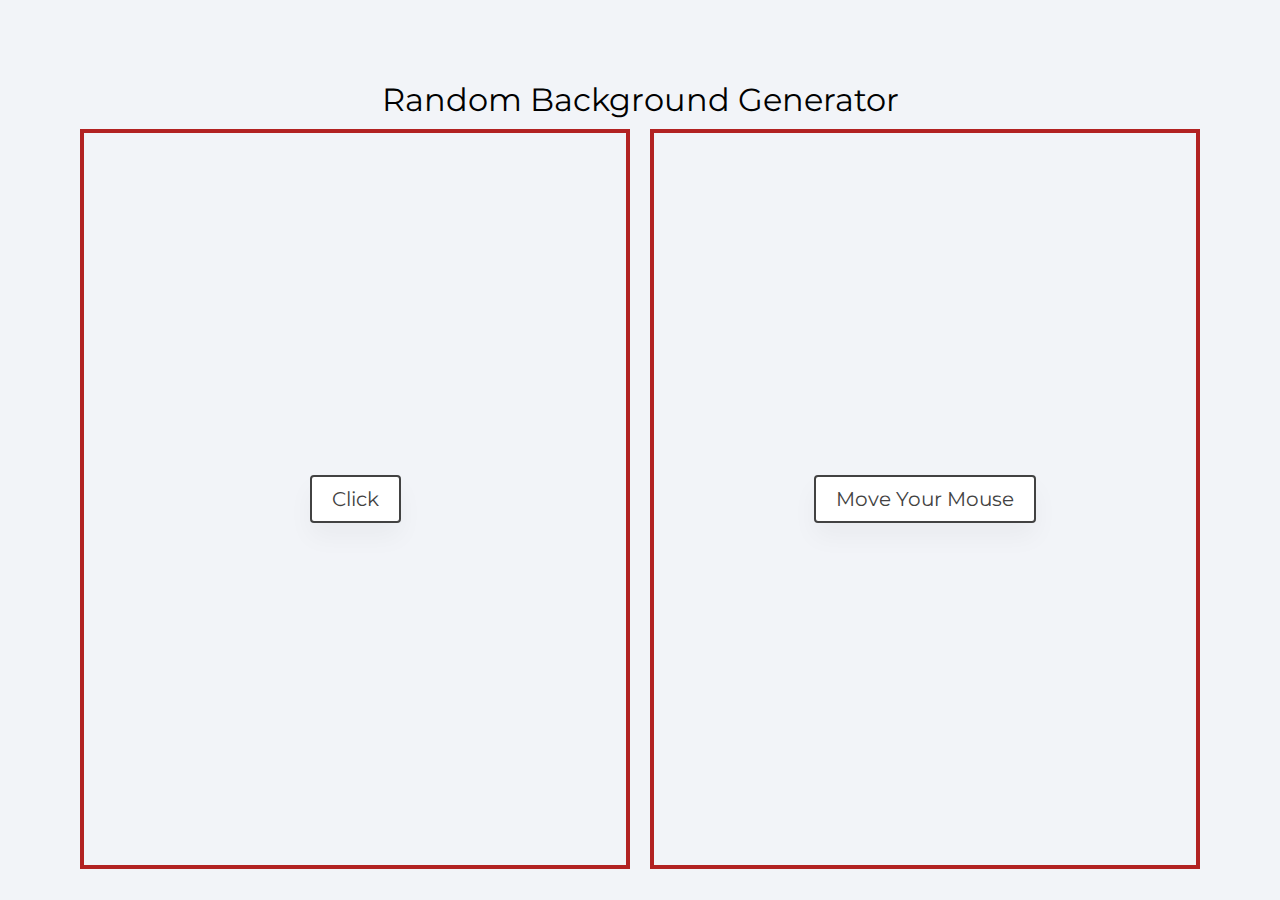
<file: block-BJaaek/code/index.html>
<!DOCTYPE html>
<html lang="en">
  <head>
    <meta charset="UTF-8" />
    <meta name="viewport" content="width=device-width, initial-scale=1.0" />
    <title>
      Random Background Generator
    </title>
    <link
      href="https://fonts.googleapis.com/css2?family=Montserrat:wght@200;400&display=swap"
      rel="stylesheet"
    />
    <link rel="stylesheet" href="style.css" />
  </head>
  <body>
    <div class="container">
      <h1>Random Background Generator</h1>
      <div class="boxes">
        <div class="box first">
          <div class="text">
            <p class="banner">
              Click
            </p>
          </div>
        </div>
        <div class="box second">
          <div class="text">
            <p class="banner">
              Move Your Mouse
            </p>
          </div>
        </div>
      </div>
    </div>
    <script src="./script.js"></script>
  </body>
</html>
</file>
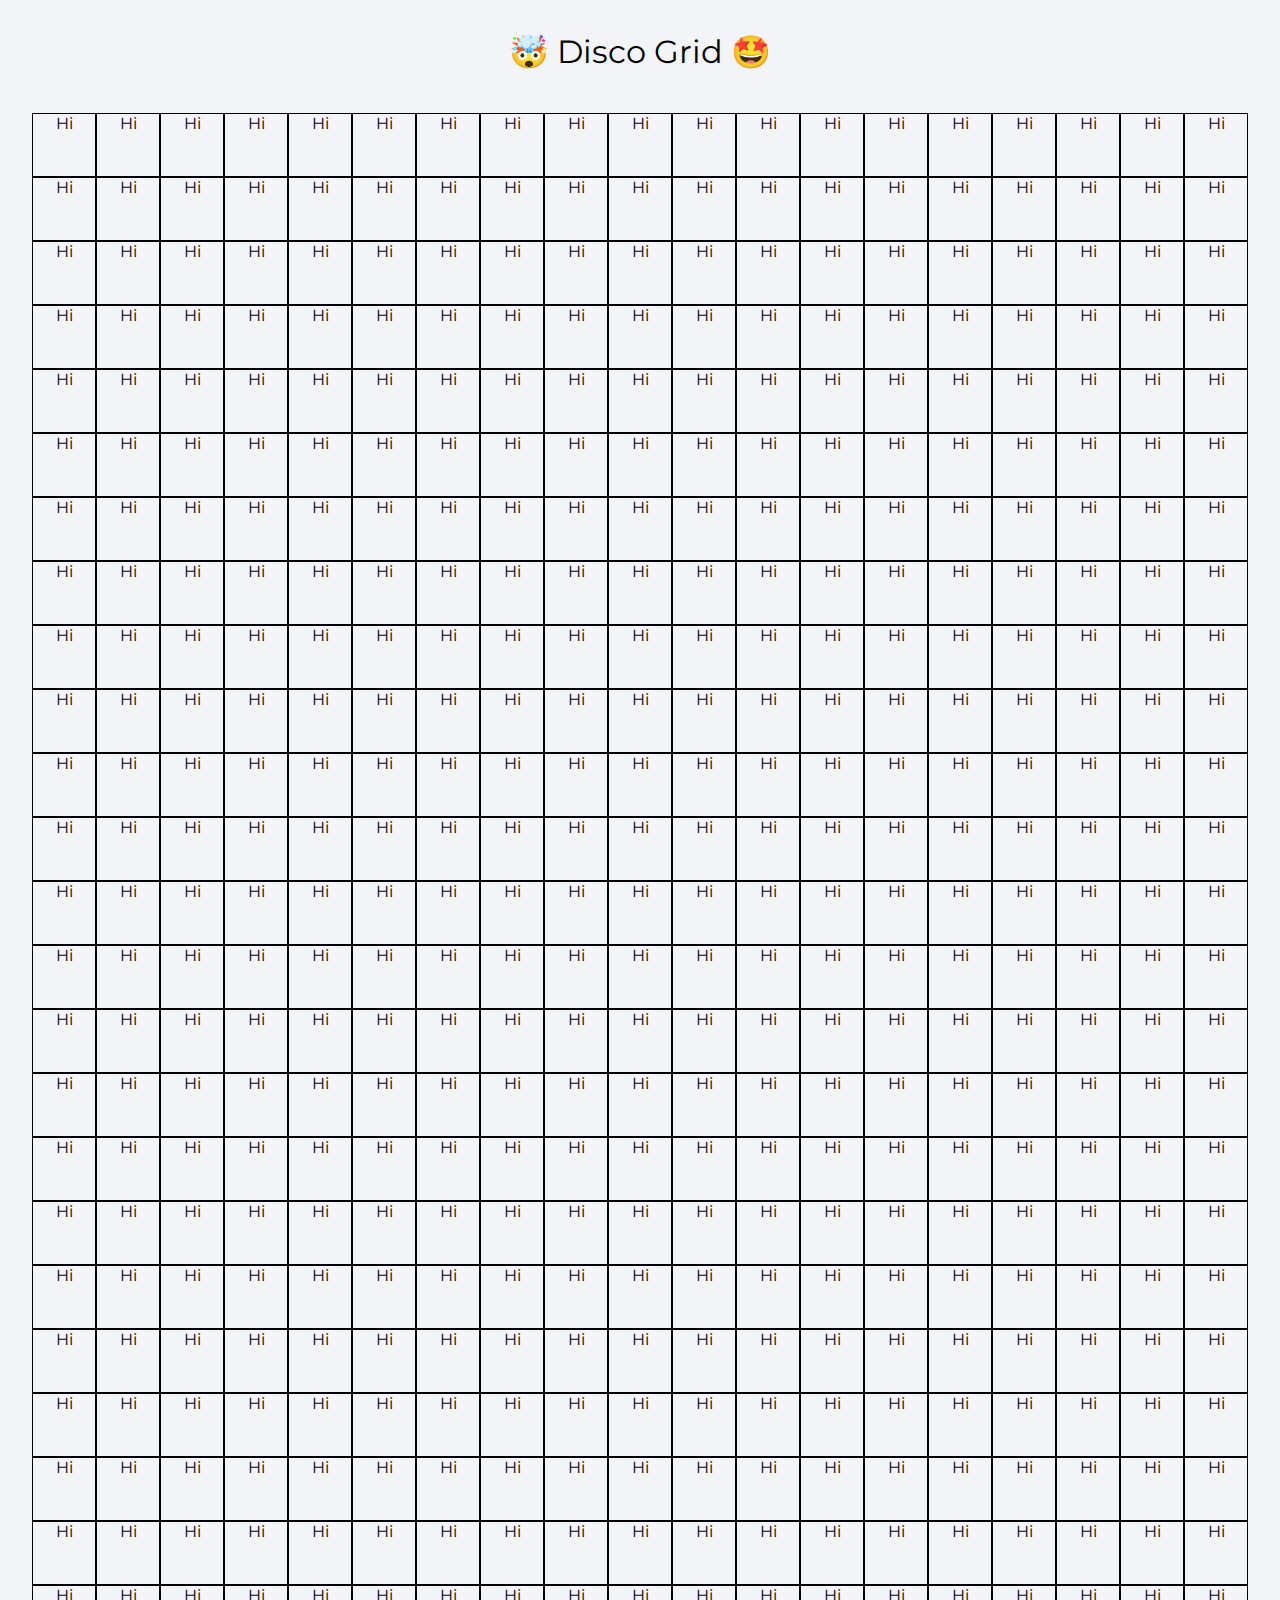
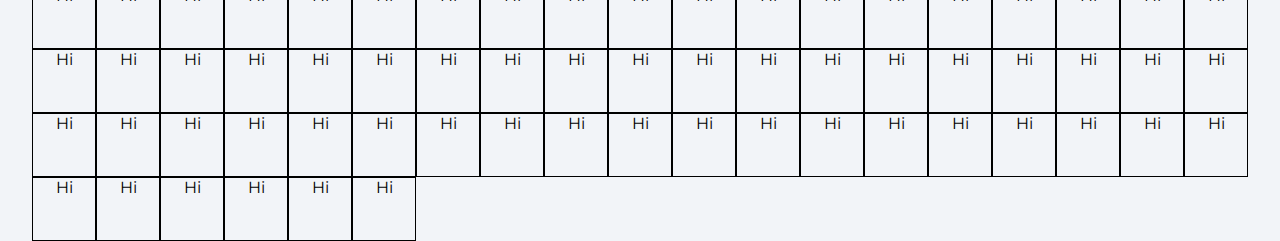
<file: block-BJaael/code/index.html>
<!DOCTYPE html>
<html lang="en">
  <head>
    <meta charset="UTF-8" />
    <meta name="viewport" content="width=device-width, initial-scale=1.0" />
    <title>
      🤯 Disco Grid 🤩
    </title>
    <link
      href="https://fonts.googleapis.com/css2?family=Montserrat:wght@200;400&display=swap"
      rel="stylesheet"
    />
    <link rel="stylesheet" href="style.css" />
  </head>
  <body>
    <h1 class="heading">🤯 Disco Grid 🤩</h1>
    <div class="container">
      <div class="boxes"></div>
    </div>
    <script src="./script.js"></script>
  </body>
</html>
</file>
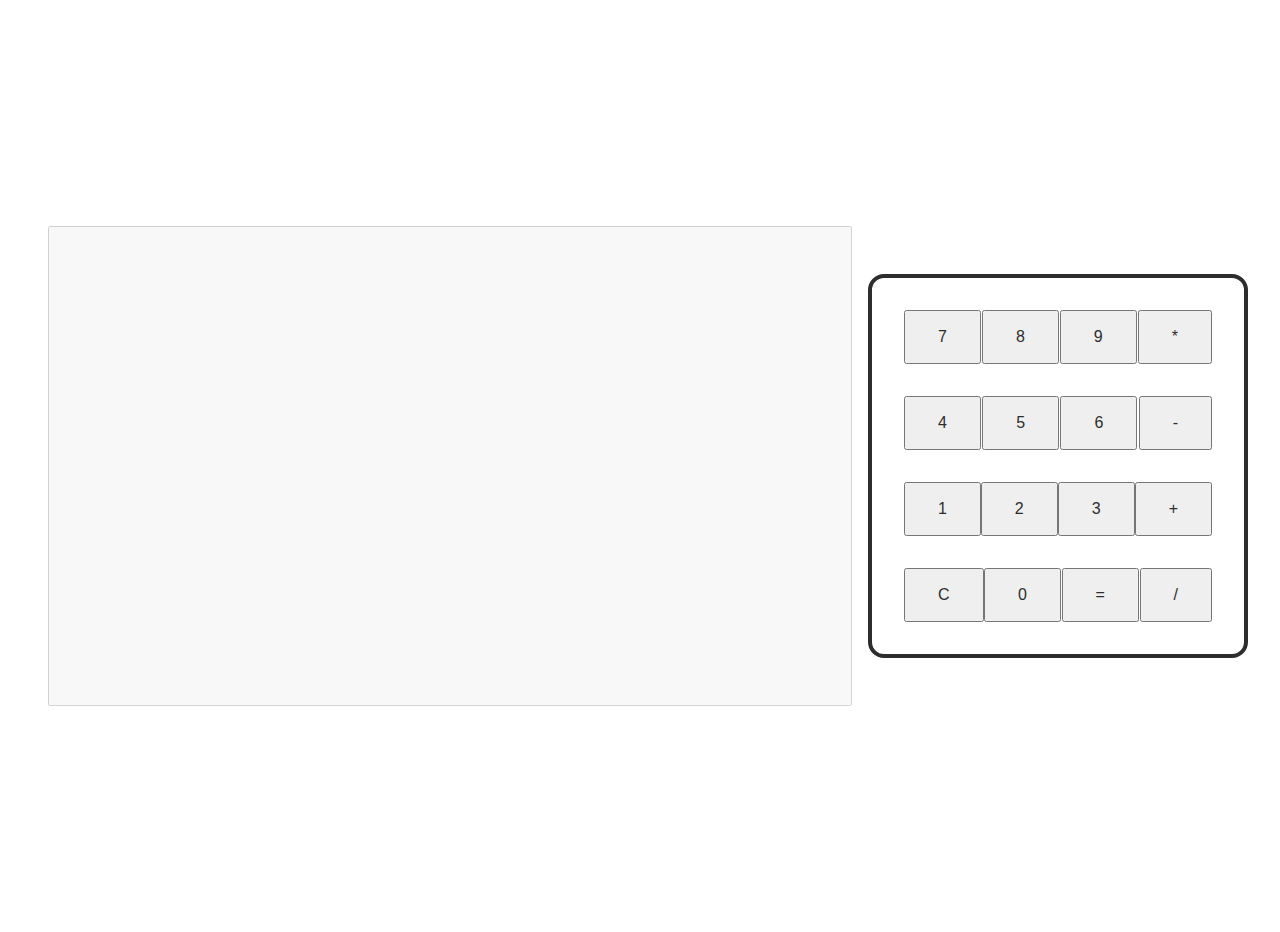
<file: block-BJaaeo/code/index.html>
<!DOCTYPE html>
<html lang="en">
  <head>
    <meta charset="UTF-8" />
    <meta name="viewport" content="width=device-width, initial-scale=1.0" />
    <title>Calculator</title>
    <link rel="stylesheet" href="style.css" />
  </head>

  <body>
    <div class="row">
      <input id="display" class="display" type="text" disabled />
    </div>
    <form action="" class="calc">
      <div class="row">
        <input class="action" type="button" value="7" />
        <input class="action" type="button" value="8" />
        <input class="action" type="button" value="9" />
        <input class="action" type="button" value="*" />
      </div>

      <div class="row">
        <input class="action" type="button" value="4" />
        <input class="action" type="button" value="5" />
        <input class="action" type="button" value="6" />
        <input class="action" type="button" value="-" />
      </div>

      <div class="row">
        <input class="action" type="button" value="1" />
        <input class="action" type="button" value="2" />
        <input class="action" type="button" value="3" />
        <input class="action" type="button" value="+" />
      </div>

      <div class="row">
        <input class="action" type="button" value="C" />
        <input class="action" type="button" value="0" />
        <input class="action" type="button" value="=" />
        <input class="action" type="button" value="/" />
      </div>
    </form>

    <script src="./script.js"></script>
  </body>
</html>
</file>
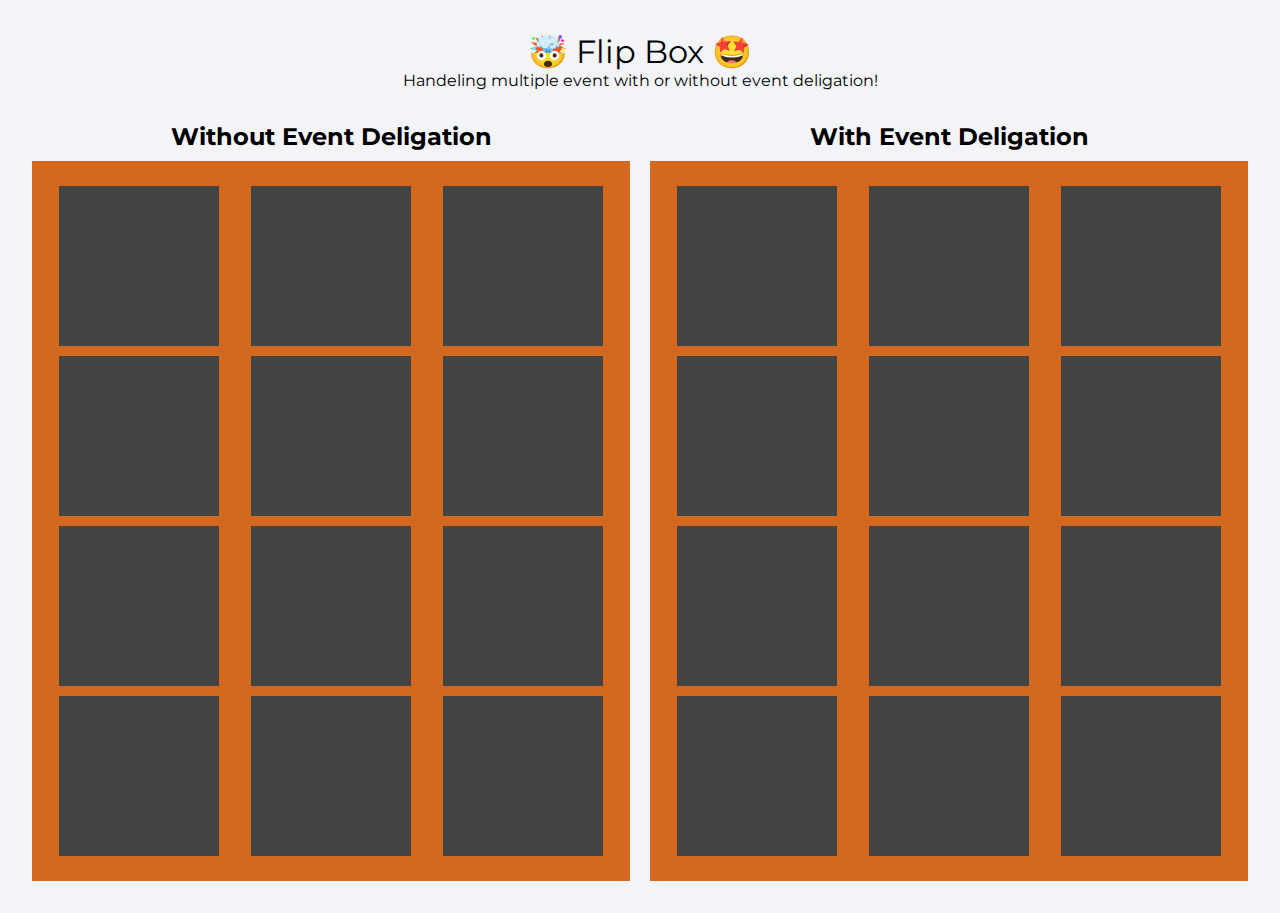
<file: block-BJaaep/code/index.html>
<!DOCTYPE html>
<html lang="en">
  <head>
    <meta charset="UTF-8" />
    <meta name="viewport" content="width=device-width, initial-scale=1.0" />
    <title>Flip Box</title>
    <link
      href="https://fonts.googleapis.com/css2?family=Montserrat:wght@200;400&display=swap"
      rel="stylesheet"
    />
    <link rel="stylesheet" href="style.css" />
  </head>
  <body>
    <h1 class="heading">🤯 Flip Box 🤩</h1>
    <p>Handeling multiple event with or without event deligation!</p>
    <div class="container">
      <div class="wrapper">
        <h2>Without Event Deligation</h2>
        <ul class="boxes">
          <li class="box1 box"></li>
          <li class="box1 box"></li>
          <li class="box1 box"></li>
          <li class="box1 box"></li>
          <li class="box1 box"></li>
          <li class="box1 box"></li>
          <li class="box1 box"></li>
          <li class="box1 box"></li>
          <li class="box1 box"></li>
          <li class="box1 box"></li>
          <li class="box1 box"></li>
          <li class="box1 box"></li>
        </ul>
      </div>
      <div class="wrapper">
        <h2>With Event Deligation</h2>
        <ul class="boxes">
          <li class="box2 box"></li>
          <li class="box2 box"></li>
          <li class="box2 box"></li>
          <li class="box2 box"></li>
          <li class="box2 box"></li>
          <li class="box2 box"></li>
          <li class="box2 box"></li>
          <li class="box2 box"></li>
          <li class="box2 box"></li>
          <li class="box2 box"></li>
          <li class="box2 box"></li>
          <li class="box2 box"></li>
        </ul>
      </div>
    </div>
    <script src="./script.js"></script>
  </body>
</html>
</file>
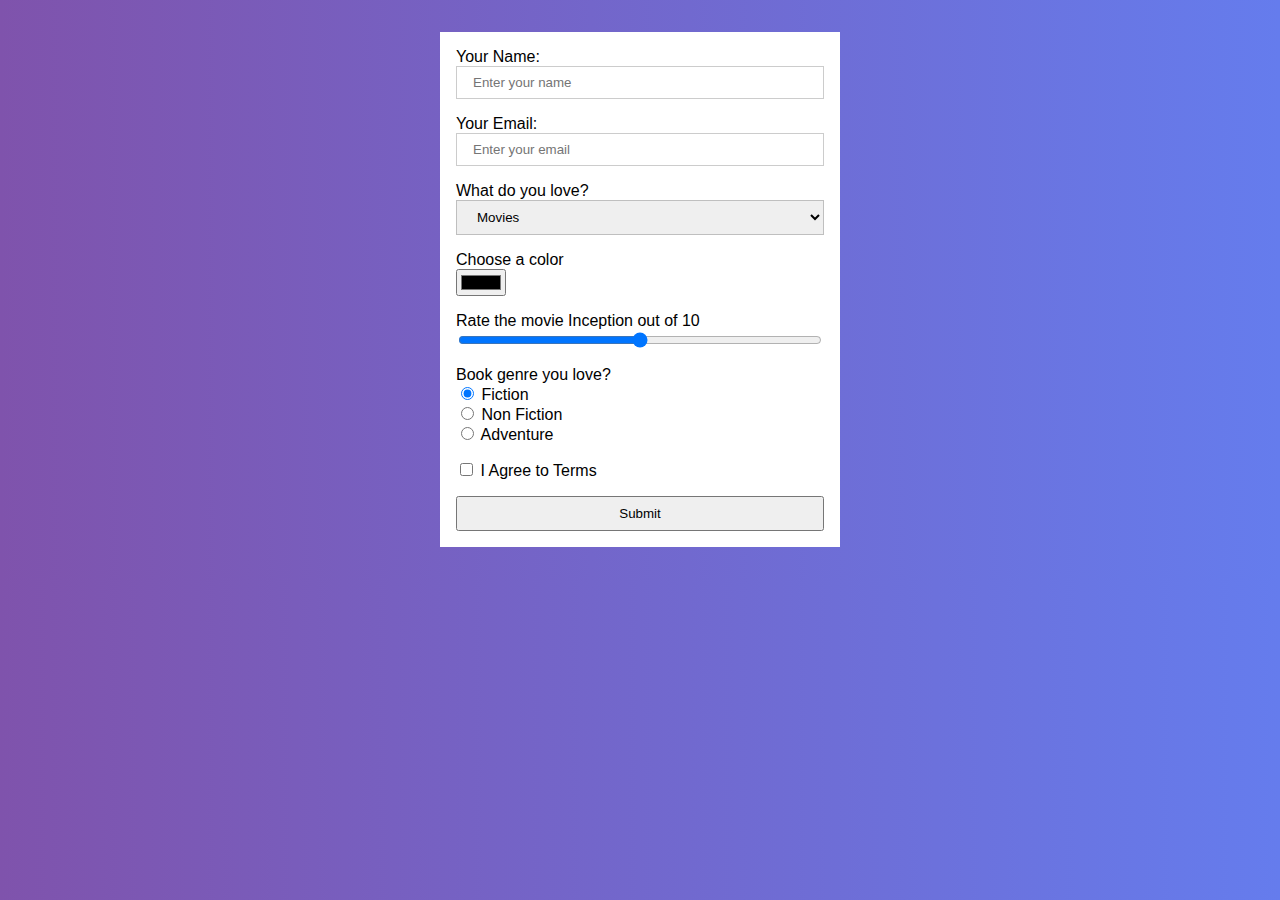
<file: block-BJaaer/code/index.html>
<!DOCTYPE html>
<html lang="en">
  <head>
    <meta charset="UTF-8" />
    <meta name="viewport" content="width=device-width, initial-scale=1.0" />
    <link rel="stylesheet" href="style.css" />
    <title>Handling Forms 👇</title>
  </head>
  <body>
    <div>
      <form class="container">
        <div class="form-control">
          <label for="name">Your Name:</label>
          <input
            id="name"
            type="text"
            name="text"
            placeholder="Enter your name"
          />
        </div>
        <div class="form-control">
          <label for="email">Your Email:</label>
          <input
            id="email"
            type="text"
            name="email"
            placeholder="Enter your email"
          />
        </div>
        <div class="form-control">
          <label for="movies">What do you love?</label>
          <select id="love" name="love">
            <option value="movies">Movies</option>
            <option value="series">Series</option>
            <option value="others">Others</option>
          </select>
        </div>

        <div class="form-control">
          <label for="color">Choose a color</label>
          <input
            id="color"
            type="color"
            name="color"
            placeholder="Enter your color"
          />
        </div>
        <div class="form-control">
          <label for="range"> Rate the movie Inception out of 10 </label>
          <input
            id="range"
            type="range"
            max="10"
            step="1"
            name="range"
            placeholder="Enter your range"
          />
        </div>
        <div class="form-control">
          <label>Book genre you love?</label>

          <div>
            <input
              type="radio"
              id="fiction"
              name="drone"
              value="fiction"
              checked
            />
            <label for="fiction">Fiction</label>
          </div>

          <div>
            <input
              type="radio"
              id="non-fiction"
              name="drone"
              value="non-fiction"
            />
            <label for="non-fiction">Non Fiction</label>
          </div>

          <div>
            <input type="radio" id="adventure" name="drone" value="adventure" />
            <label for="adventure">Adventure</label>
          </div>
        </div>

        <!-- Modal Section -->
        <section class="modal">
          <div class="modal-content">
            <p class="close">Close</p>
            <div class="modal-text">
              <p>Hi</p>
              <p>Hi</p>
            </div>
          </div>
        </section>

        <div class="form-control terms">
          <input type="checkbox" id="terms" name="terms" />
          <label for="terms">I Agree to Terms</label>
        </div>
        <button type="submit">Submit</button>
      </form>
    </div>
    <script src="script.js"></script>
  </body>
</html>
</file>
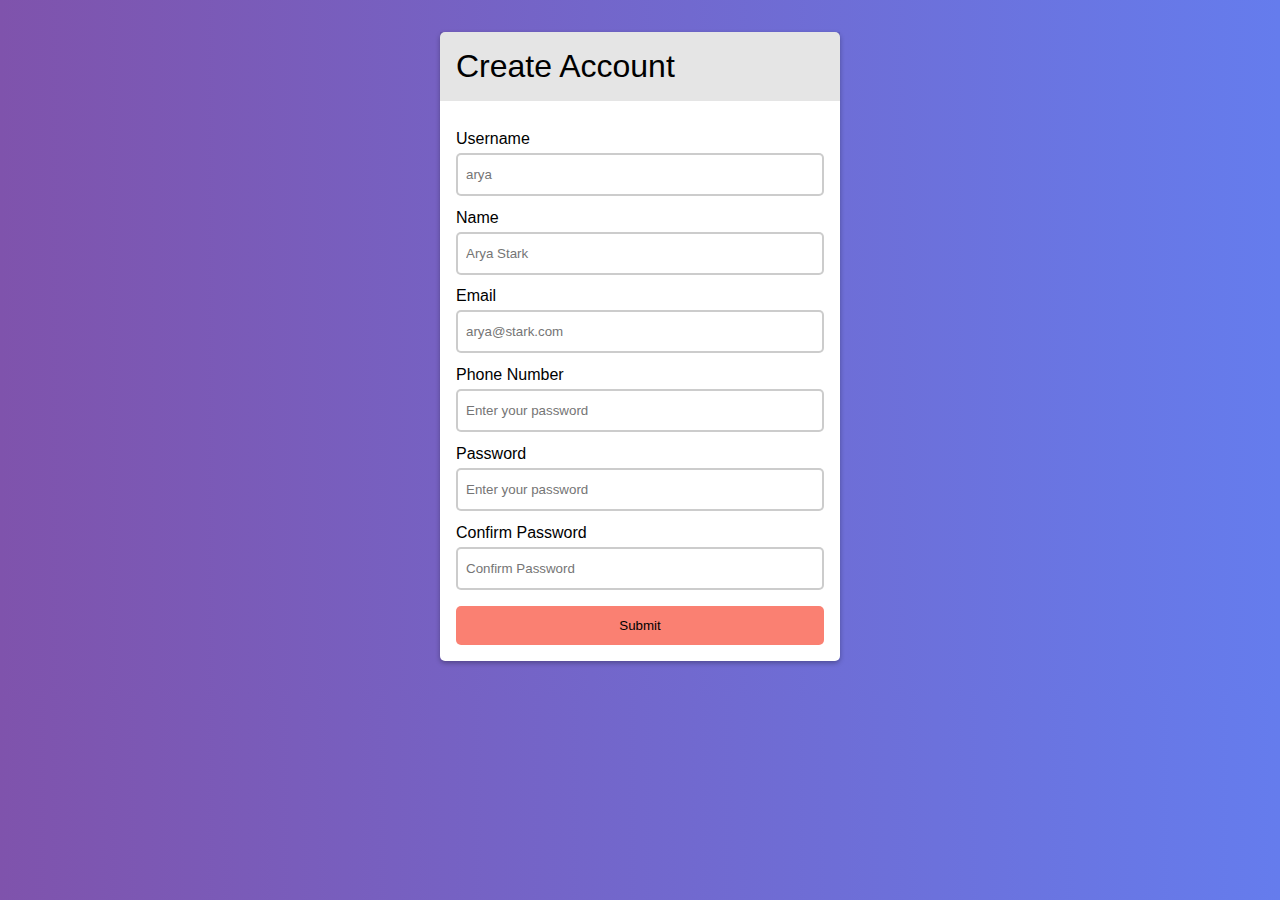
<file: block-BJaaes/code/index.html>
<!DOCTYPE html>
<html lang="en">

  <head>
    <meta charset="UTF-8" />
    <meta name="viewport" content="width=device-width, initial-scale=1.0" />
    <link rel="stylesheet" href="style.css" />
    <title>Handeling Forms 👇</title>
  </head>

  <body>
    <div class="container">
      <header>
        <h1>Create Account</h1>
      </header>
      <form>
        <div class="form-control">
          <label for="text">Username</label>
          <input type="text" name="username" placeholder="arya" />
        </div>
        <div class="form-control">
          <label for="text">Name</label>
          <input type="text" name="name" placeholder="Arya Stark" />
        </div>
        <div class="form-control">
          <label for="text">Email</label>
          <input
          id="text"
          type="email"
          name="email"
          placeholder="arya@stark.com"
          />
        </div>
        <div class="form-control">
          <label for="text">Phone Number</label>
          <input
          id="phone"
          type="tel"
          name="phone"
          placeholder="Enter your password"
          />
        </div>
        <div class="form-control">
          <label for="text">Password</label>
          <input
            id="password"
            type="password"
            name="password"
            placeholder="Enter your password"
          />
        </div>
        <div class="form-control">
          <label for="text">Confirm Password</label>
          <input
            id="confirmpassword"
            type="password"
            name="password-check"
            placeholder="Confirm Password"
          />
        </div>

        <button type="submit" id="submit">Submit</button>
      </form>
    </div>
    <script src="./script.js"></script>
  </body>
</html>
</file>
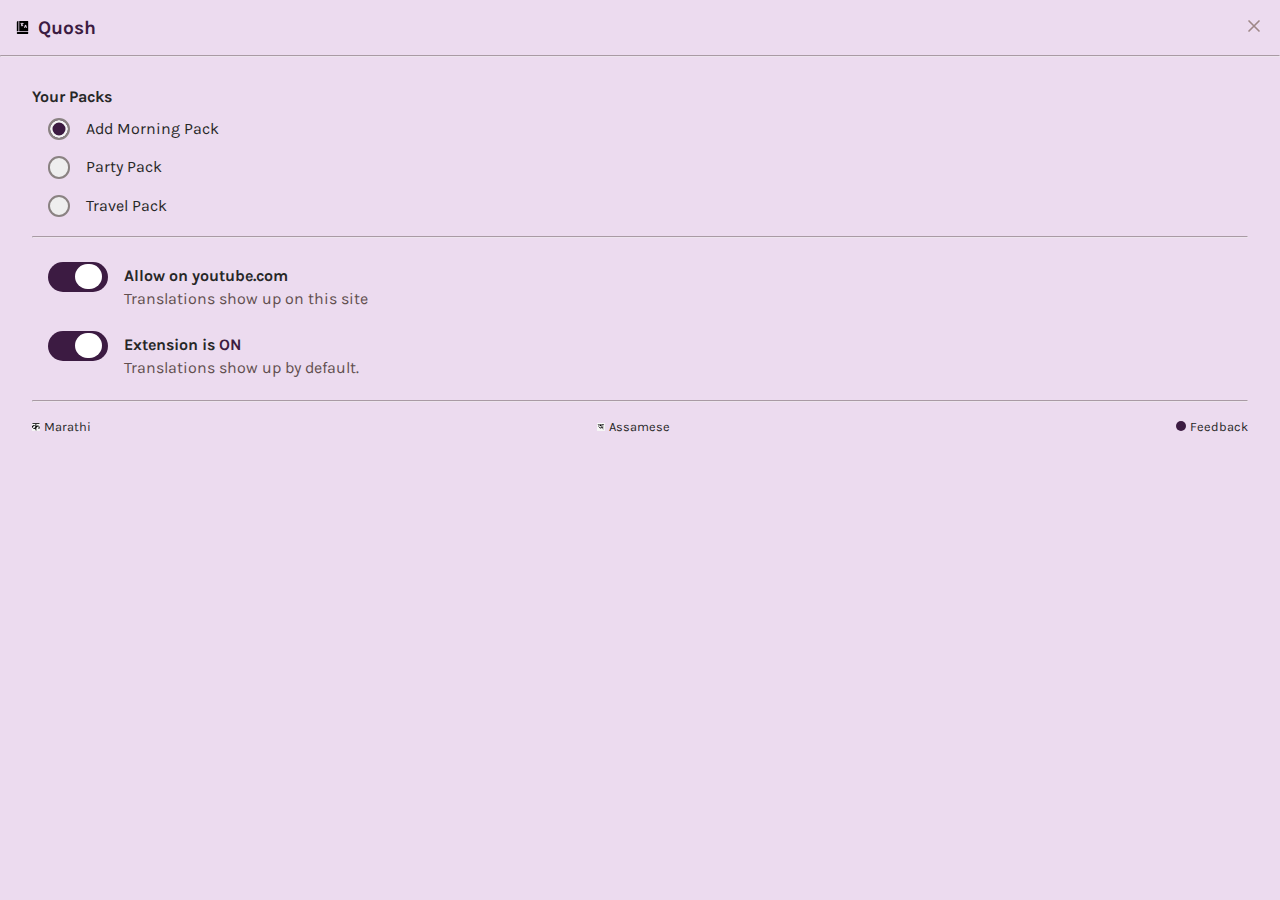
<file: block-BJaafa/code/modal.html>
<!DOCTYPE html>
<html lang="en">
<head>
    <meta charset="UTF-8">
    <meta name="viewport" content="width=device-width, initial-scale=1.0">
    <title>Document</title>
    <link rel="stylesheet" href="modal.css">
    <link href="https://fonts.googleapis.com/css2?family=Karla:wght@400;700&display=swap" rel="stylesheet">
</head>
<body>
    <div class="quosh-modal">
        <div class="heading flex-between">
            <div>
                <img class="icon" src="assets/images/quosh.svg" alt="Quosh-Icon">
                <h1 class="title">Quosh</h1>
            </div>

            <div class="close">
                <svg class="close-button w-6 h-6" fill="none" stroke="currentColor" viewBox="0 0 24 24" xmlns="http://www.w3.org/2000/svg"><path stroke-linecap="round" stroke-linejoin="round" stroke-width="2" d="M6 18L18 6M6 6l12 12"></path></svg>
            </div>
        </div>
        <hr class="hr-break">

        <div class="container">
            <!-- Your Packs -->
            <div class="your-packs">
                <h2>Your Packs</h2>

                <div class="radio-buttons">

                    <div class="radio">
                        <input id="radio-1" name="radio" type="radio" checked>
                        <label for="radio-1" class="radio-label">Add Morning Pack</label>
                    </div>

                    <div class="radio">
                        <input id="radio-2" name="radio" type="radio">
                        <label  for="radio-2" class="radio-label">Party Pack</label>
                    </div>

                    <div class="radio">
                        <input id="radio-3" name="radio" type="radio">
                        <label  for="radio-3" class="radio-label">Travel Pack</label>
                    </div>


                </div>
            </div>
            <hr class="hr-break">

            <!-- Access Section -->
            <div class="allow-access">

                <div class="toggle-button">
                    <div class="button">
                        <input type="checkbox" name="checkbox" class="checkbox" id="checkbox-1" checked>
                        <label for="checkbox-1" class="label">
                            <div class="ball"></div>
                        </label>
                    </div>

                    <div>
                        <p class="para">Allow on youtube.com </p>
                        <p class="para-desc">Translations show up on this site</p>
                    </div>

                </div>

                <div class="toggle-button">
                    <div class="button">
                        <input type="checkbox" name="checkbox" class="checkbox" id="checkbox-2" checked>
                        <label for="checkbox-2" class="label">
                            <div class="ball"></div>
                        </label>
                    </div>

                    <div>
                        <p class="para">Extension is <span class="toggle-color">ON</span>
                        </p>
                        <p class="para-desc all-tabs-discription">Translations show up by default.</p>
                    </div>

                </div>
            </div>
            <hr class="hr-break">

            <!-- language and feedback -->
            <div class="footer flex-between">
                <div class="language">
                    <img class= "lang-icon" src="assets\images\marathi.jpg" alt="Marathi icon">
                    <!-- <span class="circle"></span> -->
                    <span class="lan">Marathi</span>
                </div>
                <div class="language">
                    <img class="lang-icon" src="./assets/images/assamese.jpg" alt="Assamese icon">
                    <!-- <span class="circle"></span> -->
                    <span class="lan">Assamese</span>

                </div>
                <div class="language">
                    <span class="circle"></span>
                    <a class="lan" href="#">Feedback</a>
                </div>

            </div>
        </div>


    </div>
    <script src="modal.js"></script>
</body>
</html>
</file>
<file: block-BJaaek/code/style.css>
html {
  box-sizing: border-box;
  font-size: 16px;
}

*,
*:before,
*:after {
  box-sizing: inherit;
}

body,
h1,
h2,
h3,
h4,
h5,
h6,
p,
ol,
ul {
  margin: 0;
  padding: 0;
  font-weight: normal;
}

ol,
ul {
  list-style: none;
}

img {
  max-width: 100%;
  height: auto;
}

body {
  background: #f2f4f8;
  height: 100%;
  font-family: "Montserrat", sans-serif;
  width: 100vw;
  height: 100vh;
}

.container {
  text-align: center;
  height: 100%;
  max-width: 1280px;
  padding: 5rem;
  margin: 0 auto;
}
h1 {
  padding-bottom: 10px;
}

.banner {
  display: inline-block;
  color: #424242;
  font-size: 20px;
  text-decoration: none;
  text-align: center;
  margin: 20px auto;
  padding: 10px 20px;
  background: white;
  border-radius: 4px;
  min-width: 24px;
  font-size: 20px;
  box-shadow: 0 14px 26px rgba(0, 0, 0, 0.04);
  border: 2px solid;
}

.boxes {
  display: flex;
  justify-content: center;
  align-items: center;
  width: 100%;
  height: 100%;
}
.box {
  border: 4px solid firebrick;
  height: 100%;
  width: 50%;
}
.text {
  height: 100%;
  display: flex;
  justify-content: center;
  align-items: center;
}

.first {
  margin-right: 20px;
}
</file>
<file: block-BJaael/code/style.css>
html {
  box-sizing: border-box;
  font-size: 16px;
}

*,
*:before,
*:after {
  box-sizing: inherit;
}

body,
h1,
h2,
h3,
h4,
h5,
h6,
p,
ol,
ul {
  margin: 0;
  padding: 0;
  font-weight: normal;
}

ol,
ul {
  list-style: none;
}

img {
  max-width: 100%;
  height: auto;
}

body {
  background: #f2f4f8;
  height: 100%;
  font-family: "Montserrat", sans-serif;
  width: 100vw;
  height: 100vh;
}

.container {
  text-align: center;
  height: 100%;
  max-width: 1280px;
  padding: 2rem;
  margin: 0 auto;
}
h1 {
  padding-bottom: 10px;
}

.banner {
  display: inline-block;
  color: #424242;
  font-size: 20px;
  text-decoration: none;
  text-align: center;
  margin: 20px auto;
  padding: 10px 20px;
  background: white;
  border-radius: 4px;
  min-width: 24px;
  font-size: 20px;
  box-shadow: 0 14px 26px rgba(0, 0, 0, 0.04);
  border: 2px solid;
}

.boxes {
  display: flex;
  flex-wrap: wrap;
}
.box {
  width: 4rem;
  height: 4rem;
  border: 1px solid;
}
.text {
  height: 100%;
  display: flex;
  justify-content: center;
  align-items: center;
}

.first {
  margin-right: 20px;
}

h3 {
  font-weight: bolder;
}

.heading {
  text-align: center;
  margin-top: 2rem;
}
</file>
<file: block-BJaaeo/code/style.css>
:root {
  --black-stan: #2d2d2d;
}

html {
  box-sizing: border-box;
  font-size: 16px;
}

*,
*:before,
*:after {
  box-sizing: inherit;
}

body,
h1,
h2,
h3,
h4,
h5,
h6,
p,
ol,
ul {
  margin: 0;
  padding: 0;
}

body {
  padding: 2rem 1rem;
  height: 100vh;
  display: flex;
  justify-content: center;
  align-items: center;
  margin: 1rem;
}

.calc {
  max-width: 25rem;
  padding: 1rem;
  border-radius: 1rem;
  border: 4px solid var(--black-stan);
}
.display {
  color: var(--black-stan);
  font-size: 10rem;
  font-weight: 700;
  height: 30rem;
  padding: 0 0.5rem;
  text-align: right;
  width: 100%;
}

.row {
  display: flex;
  justify-content: space-between;
  align-items: center;
  padding: 1rem;
}
.action {
  width: 100px;
  text-align: center;
  vertical-align: middle;
  flex: 0 1 50px;
  /* border: 4px solid; */
  color: var(--black-stan);
  /* border-radius: 3px; */
  cursor: pointer;
  padding: 1rem 2rem;
  font-size: 1rem;
  font-weight: 400;
}
</file>
<file: block-BJaaep/code/style.css>
html {
  box-sizing: border-box;
  font-size: 16px;
}

*,
*:before,
*:after {
  box-sizing: inherit;
}

body,
h1,
h2,
h3,
h4,
h5,
h6,
p,
ol,
ul {
  margin: 0;
  padding: 0;
  font-weight: normal;
}

ol,
ul {
  list-style: none;
}

img {
  max-width: 100%;
  height: auto;
}

body {
  background: #f2f4f8;
  font-family: 'Montserrat', sans-serif;
  text-align: center;
}

.container {
  text-align: center;
  max-width: 1280px;
  padding: 2rem;
  margin: 0 auto;
  display: flex;
}

.banner {
  display: inline-block;
  color: #424242;
  font-size: 20px;
  text-decoration: none;
  text-align: center;
  margin: 20px auto;
  padding: 10px 20px;
  background: white;
  border-radius: 4px;
  min-width: 24px;
  font-size: 20px;
  box-shadow: 0 14px 26px rgba(0, 0, 0, 0.04);
  border: 2px solid;
}
.wrapper {
  max-width: 50%;
  margin: 0 auto;
}

.boxes {
  display: flex;
  flex-wrap: wrap;
  justify-content: space-evenly;
  background-color: chocolate;
  color: #444;
  padding: 20px 0;
}

.wrapper:first-child {
  margin-right: 20px;
}

.box {
  margin: 5px;
  background-color: #444;
  background-size: contain;
  background-repeat: no-repeat;
  background-position: center center;
  height: 160px;
  width: 160px;
  display: flex;
  justify-content: center;
  align-items: center;
  font-size: 4rem;
  font-weight: bold;
  color: white;
  cursor: pointer;
}
.text {
  height: 100%;
  display: flex;
  justify-content: center;
  align-items: center;
}

.first {
  margin-right: 20px;
}

h2 {
  font-weight: bolder;
  padding-bottom: 10px;
}

.heading {
  text-align: center;
  margin-top: 2rem;
}
</file>
<file: block-BJaafa/code/modal.css>
:root {
    --bg-color:  #ecdbef;
    --primary-color: #3c1b42;
    /* --hightlight-color:#e5beed; */
    --text-color: #272727;
    /* #3c709c */
}

/* http://meyerweb.com/eric/tools/css/reset/ 2. v2.0 | 20110126
  License: none (public domain)
*/

html, body, div, span, applet, object, iframe,
h1, h2, h3, h4, h5, h6, p, blockquote, pre,
a, abbr, acronym, address, big, cite, code,
del, dfn, em, img, ins, kbd, q, s, samp,
small, strike, strong, sub, sup, tt, var,
b, u, i, center,
dl, dt, dd, ol, ul, li,
fieldset, form, label, legend,
table, caption, tbody, tfoot, thead, tr, th, td,
article, aside, canvas, details, embed,
figure, figcaption, footer, header, hgroup,
menu, nav, output, ruby, section, summary,
time, mark, audio, video {
  margin: 0;
  padding: 0;
  border: 0;
  font-size: 100%;
  font: inherit;
  vertical-align: baseline;
}
/* HTML5 display-role reset for older browsers */
article, aside, details, figcaption, figure,
footer, header, hgroup, menu, nav, section {
  display: block;
}
body {
  line-height: 1;
}
ol, ul {
  list-style: none;
}
blockquote, q {
  quotes: none;
}
blockquote:before, blockquote:after,
q:before, q:after {
  content: '';
  content: none;
}
table {
  border-collapse: collapse;
  border-spacing: 0;
}


/*
=============================================================
Custom styles
=============================================================
*/

*,
*::before,
*::after {
  box-sizing: border-box;
}

.flex-between {
    display: flex;
    align-items: center;
    justify-content: space-between;
}


body {
    font-family: 'Karla', sans-serif;
    /* background-color: goldenrod; */
    background-color: var(--bg-color);
    font-size: 1rem;
}

a {
    display: inline-block;
    text-decoration: none;
}

.quosh-modal {
    min-width: 380px;
}

.heading {
    padding: 16px;
    width: 100%;
}

.icon {
    height: 13px;
    padding-right: 0.3rem;
}

.title {
    font-size: 1.2rem;
    font-weight: 700;
    /* color: #365d37; */
    color: var(--primary-color);
    display: inline-block;
}

.close {
    cursor: pointer;
}

.close-button {
    color: rgb(158 135 135);
    width: 20px;
}

.hr-break {
    width: 100%;
    height: 1px;
    opacity: 0.5;
    border-top: 1px solid rgb(105 91 91);
    margin: 0px;
}

.container {
    padding: 32px;
    width: 100%;
}

h2 {
    color: var(--text-color);
    font-weight: 700;
    font-size: 1rem;
}

/* toggle Permission*/
.allow-access {
    margin-top: 24px;
    margin-bottom: 24px;
}

.toggle-button {
    display: flex;
    margin: 1.5rem 1rem;
}
.button {
    position: relative;
    margin-right: 1rem;
}


.checkbox {
    opacity: 0;
    position: absolute;
}

.checkbox:checked + .label {
    background-color: var(--primary-color);
}



.label {
    background-color: #999999;
    display: flex;
    width: 60px;
    height: 30px;
    border-radius: 20px;
    align-items: center;
    padding: 5px;
    position: relative;

}

.ball {
    width: 27px;
    height: 25px;
    border-radius: 20px;
    background-color: #fff;
    position: absolute;
    top: 2px;
    left: 3px;
    transition: transform 0.2s linear;
}

.checkbox:checked + .label .ball {
	transform: translateX(24px);
}

.para {
    text-overflow: ellipsis;
    color: var(--text-color);
    line-height: 1.8;
    font-weight: 700;
}

.para-desc {
    color: rgb(97 78 78);
    
}

.toggle-color {
    font-weight: 700;
    color: var(--primary-color);
}


/* toggle Packs*/

.radio {
    margin: 1rem;
}

.radio input[type ="radio"] {

    position: absolute;
    opacity: 0;
}

.radio-label {
    color: var(--text-color);
}

.radio-label:before {
    content: '';
    background: #eeeeee;
    border-radius: 100%;
    border: 2px solid #8a8282;
    display: inline-block;
    width: 1.4em;
    height: 1.4em;
    position: relative;
    top: -0.2em;
    margin-right: 1em; 
    vertical-align: top;
    cursor: pointer;
    text-align: center;
    transition: all 250ms ease;
}

[type ="radio"]:checked + .radio-label:before {
    /* background-color: #365d37; */
    background-color: var(--primary-color);
    box-shadow: inset 0 0 0 2.5px #f4f4f4;
}


/* Footer*/

.footer {
    margin-top: 1rem;

}

.lang-icon {
    height: 8px;
    background-color: transparent;
}

.circle {
    display: inline-block;
    width: 10px;
    height: 10px;
    background-color: var(--primary-color);
    border-radius: 50%;
}

.lan {
    font-size: 0.8rem;
    color: var(--text-color);
}
</file>
<file: block-BJaaer/code/style.css>
/* CSS Reset */

html {
  box-sizing: border-box;
  font-size: 16px;
}

*,
*:before,
*:after {
  box-sizing: inherit;
}

body,
h1,
h2,
h3,
h4,
h5,
h6,
p,
ol,
ul {
  margin: 0;
  padding: 0;
  font-weight: normal;
}

ol,
ul {
  list-style: none;
}

img {
  max-width: 100%;
  height: auto;
}

/* Main CSS */

body {
  font-family: -apple-system, BlinkMacSystemFont, "Segoe UI", Roboto, Oxygen,
    Ubuntu, Cantarell, "Open Sans", "Helvetica Neue", sans-serif;
  background: linear-gradient(to right, #7f53ac 0, #657ced 100%);
}
* {
  box-sizing: border-box;
}

button {
  padding: 0.5rem;
}

body {
  margin-top: 2rem;
}

input[type="text"] {
  padding: 0.5rem 1rem;
  border: none;
  border: 1px solid rgba(0, 0, 0, 0.2);
}
select {
  padding: 0.5rem 1rem;
  border: none;
  border: 1px solid rgba(0, 0, 0, 0.2);
}

.container {
  max-width: 400px;
  margin: 2rem auto;
  background: white;
  padding: 1rem;
  display: flex;
  flex-direction: column;
  gap: 1rem;
}

p {
  padding-top: 1rem;
}

.form-control {
  width: 100%;
  display: flex;
  flex-direction: column;
}
input[type="text"] {
  width: 100%;
}
.terms {
  display: inline-block;
}

/* Modal Section */
.modal {
  background-color: rgba(0, 0, 0, 0.7);
  position: absolute;
  top: 0;
  left: 0;
  bottom: 0;
  right: 0;
  justify-content: center;
  align-items: center;
  display: none;
}

.modal-content {
  background-color: white;
  max-width: 31rem;
  padding: 2rem;
  box-shadow: 0px 0px 10px 4px #333;
}

.close {
  color: gray;
  font-weight: 700;
  text-align: right;
  cursor: pointer;
}
</file>
<file: block-BJaaes/code/style.css>
/* CSS Reset */

html {
  box-sizing: border-box;
  font-size: 16px;
}

*,
*:before,
*:after {
  box-sizing: inherit;
}

body,
h1,
h2,
h3,
h4,
h5,
h6,
p,
ol,
ul {
  margin: 0;
  padding: 0;
  font-weight: normal;
}

ol,
ul {
  list-style: none;
}

img {
  max-width: 100%;
  height: auto;
}

/* Main CSS */

body {
  font-family: -apple-system, BlinkMacSystemFont, 'Segoe UI', Roboto, Oxygen,
    Ubuntu, Cantarell, 'Open Sans', 'Helvetica Neue', sans-serif;
  background: linear-gradient(to right, #7f53ac 0, #657ced 100%);
}
* {
  box-sizing: border-box;
}

button {
  padding: 0.75rem;
  width: 100%;
  margin-top: 1rem;
  border: none;
  background-color: salmon;
  border-radius: 5px;
}

body {
  margin-top: 2rem;
}

input {
  padding: 0.75rem 0.5rem;
  border-radius: 5px;
  border: none;
  border: 2px solid rgba(0, 0, 0, 0.2);
}
select {
  padding: 0.5rem 1rem;
  border: none;
  border: 1px solid rgba(0, 0, 0, 0.2);
}

.container {
  max-width: 400px;
  margin: 2rem auto;
  background: white;
  display: flex;
  flex-direction: column;
  box-shadow: 0 2px 5px rgba(0, 0, 0, 0.3);
  border-radius: 5px;
}

p {
  padding-top: 1rem;
}
.container header {
  background-color: rgba(0, 0, 0, 0.1);
  padding: 1rem;
}

.container form {
  padding: 1rem;
}
.form-control {
  display: flex;
  flex-direction: column;
  margin-top: 0.8rem;
}
label {
  padding-bottom: 5px;
}

.form-control input:focus {
  outline: 0;
  border-color: #777;
}

.form-control.success input {
  border-color: #79d4a1;
  position: relative;
}
.form-control.success {
  position: relative;
}
.form-control.success::before {
  content: '✅';
  display: inline-block;
  position: absolute;
  right: 12px;
  top: 66%;
  transform: translateY(-50%);
  z-index: 99;
  font-size: 0.75rem;
}
.form-control.error input {
  border-color: #ed755f;
}
.form-control.error {
  position: relative;
}
.form-control.error::before {
  content: '❌';
  display: inline-block;
  position: absolute;
  right: 12px;
  top: 50%;
  transform: translateY(-50%);
  z-index: 99;
  font-size: 0.75rem;
}

small {
  color: #ed755f;
  padding-top: 0.25rem;
}
</file>
